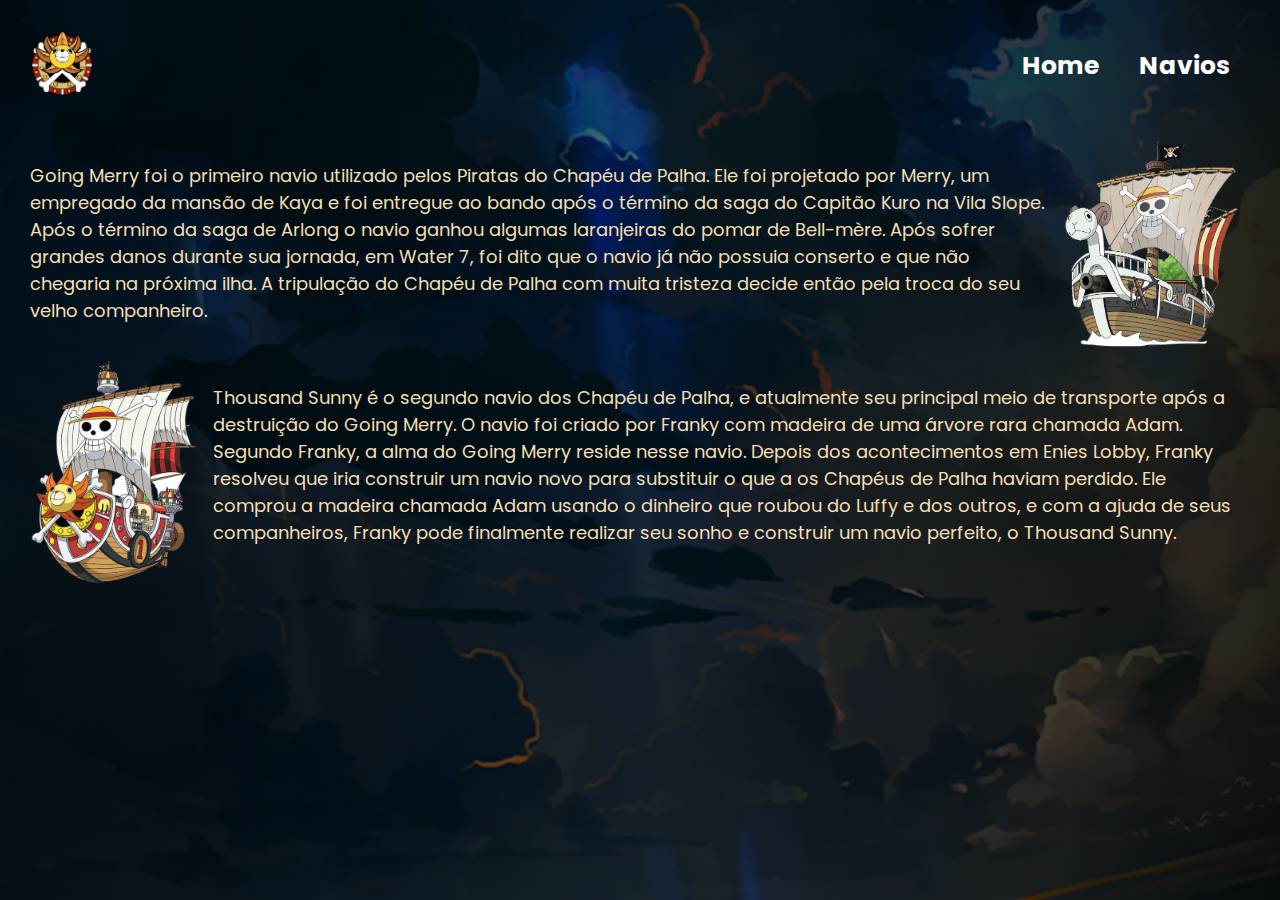
<file: navios.html>
<!DOCTYPE html>
<html lang="pt-BR">

<head>
    <meta charset="UTF-8">
    <meta http-equiv="X-UA-Compatible" content="IE=edge">
    <meta name="viewport" content="width=device-width, initial-scale=1.0">

    <link rel="shortcut icon" href="./imagens/favicon.ico" type="image/x-icon">

    <link rel="preconnect" href="https://fonts.googleapis.com">
    <link rel="preconnect" href="https://fonts.gstatic.com" crossorigin>
    <link
        href="https://fonts.googleapis.com/css2?family=Comfortaa:wght@300&family=Poppins:wght@100;300;500&display=swap"
        rel="stylesheet">

    <link rel="stylesheet" href="./css/reset.css">

    <link rel="stylesheet" href="./css/navios.css">

    <link rel="stylesheet" href="./css/responav.css">

    <title>One Piece - Navios</title>
</head>

<body>
    <div class="fundo-imagem">
        <img class="imagem" src="./imagens/fundo imagem.jpg" alt="imagem fundo navio">
    </div>

    <header class="cabecalho">
        <a>
            <img class="logo" src="./imagens/sunny.png" alt="logo sunny">
        </a>
        <nav>
            <ul class="menu">
                <li><a href="./index.html ">Home</a></li>
                <li><a href="#">Navios</a></li>
            </ul>
        </nav>
    </header>
    <main class="container">
        <div class="informacoes-goig">
            <p class="descricao-going">Going Merry foi o primeiro navio utilizado pelos Piratas do Chapéu de Palha. Ele
                foi projetado por Merry, um empregado da mansão de Kaya e foi entregue ao bando após o término da saga
                do Capitão Kuro na Vila Slope. Após o término da saga de Arlong o navio ganhou algumas laranjeiras do
                pomar de Bell-mère. Após sofrer grandes danos durante sua jornada, em Water 7, foi dito que o navio já
                não possuia conserto e que não chegaria na próxima ilha. A tripulação do Chapéu de Palha com muita
                tristeza decide então pela troca do seu velho companheiro.</p>
            <img class="imagem-going" src="./imagens/Going Merry-png.png" alt="imagem going merry">
        </div>
        <div class="informacoes-sunny">
            <img class="imagem-sunny" src="./imagens/Sunny Go.png" alt="imagem sunny">
            <p class="descricao-sunny">Thousand Sunny é o segundo navio dos Chapéu de Palha, e atualmente seu principal
                meio de transporte após a destruição do Going Merry. O navio foi criado por Franky com madeira de uma
                árvore rara chamada Adam. Segundo Franky, a alma do Going Merry reside nesse navio. Depois dos
                acontecimentos em Enies Lobby, Franky resolveu que iria construir um navio novo para substituir o que a
                os Chapéus de Palha haviam perdido. Ele comprou a madeira chamada Adam usando o dinheiro que roubou do
                Luffy e dos outros, e com a ajuda de seus companheiros, Franky pode finalmente realizar seu sonho e
                construir um navio perfeito, o Thousand Sunny.</p>
        </div>
    </main>
</body>

</html>
</file>
<file: css/navios.css>
body {
    font-family: 'Poppins';
}

.cabecalho {
    display: flex;
    justify-content: space-between;
    padding: 30px;
    max-width: 1440px;
    margin: 0 auto;
}

.cabecalho .logo {
    width: 65px;
}

.cabecalho .menu {
    display: flex;
    align-items: center;
    height: 100%;
}

.cabecalho nav li a {
    font-weight: bold;
    color: white;
    font-size: 25px;
    padding: 10px 20px;
    border-radius: 50px;
    transition: 0.2s;
}

.cabecalho nav li a:hover {
    background-color: red;
}

.container {
    max-width: 1440px;
    margin: 0 auto;
    align-items: center;
    height: calc(100vh - 166.4px);
    padding: 0 30px 30px;
}

.container .imagem-going {
    max-width: 200px;
}

.container .imagem-sunny {
    max-width: 170px;
}

.container .descricao-going {
    color: wheat;
    width: 85%;
    font-size: 18px;
    margin: 30px 0;
}

.container .descricao-sunny {
    color: wheat;
    width: 85%;
    font-size: 18px;
    margin: 30px 0;
}

.informacoes-goig {
    display: flex;
    justify-content: space-between;
}

.informacoes-sunny {
    display: flex;
    justify-content: space-between;
}

.fundo-imagem {
    background-color: red;
    position: absolute;
    z-index: -1;
    width: 100vw;
    height: 100vh;
    overflow: hidden;
}

.fundo-imagem .imagem {
    height: 100vh;

}

.fundo-imagem::after {
    content: "";
    height: 100vh;
    width: 100vw;
    position: absolute;
    top: 0;
    left: 0;

    background: rgb(0, 0, 0);
    background: linear-gradient(90deg, rgba(0, 0, 0, 0.7288165266106443) 0%, rgba(0, 0, 0, 0.5663515406162465) 50%, rgba(0, 0, 0, 0.8660714285714286) 100%);
</file>
<file: css/responav.css>
@media (max-width:1200px) {
    body {
        background-color: rgb(218, 194, 151);
    }

    .fundo-imagem {
        display: none;
    }

    .container .imagem-going {
        display: none;
    }

    .container .imagem-sunny {
        display: none;
    }

    .container .descricao-going {
        color: rgb(46, 95, 155);
        font-weight: bold;
        text-align: center;
        margin: 0 0 30px 50px;
    }

    .container .descricao-sunny {
        color: rgb(46, 95, 155);
        font-weight: bold;
        text-align: center;
        margin: 30px 0 0px 50px;
    }

    .cabecalho nav li a:hover {
        background-color: rgb(46, 95, 155);
    }
}

@media (max-width: 500px) {
    .cabecalho {
        flex-wrap: wrap;
        justify-content: center;
        gap: 10px;
    }

    .container .imagem-titulo {
        max-width: 75%;
    }

    .container .descricao-going {
        text-align: center;
        margin: 0 0 0 25px;
    }

    .container .descricao-sunny {
        text-align: center;
        margin: 25px 0 0 25px;
    }
}
</file>
